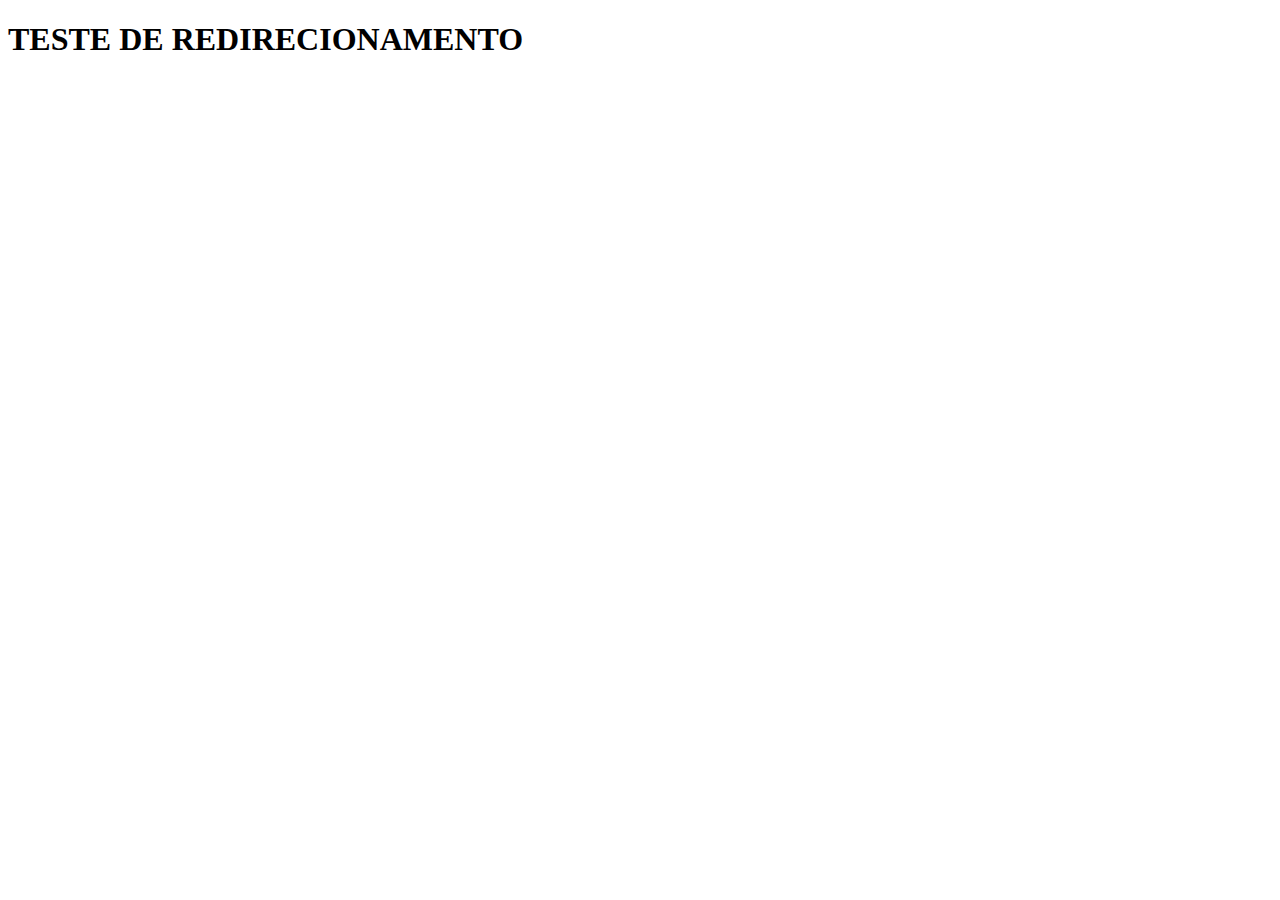
<file: index.html>
<!DOCTYPE html>
<html lang="pt-br">
<head>
    <meta charset="UTF-8">
    <meta http-equiv="X-UA-Compatible" content="IE=edge">
    <meta name="viewport" content="width=device-width, initial-scale=1.0">
    <title>Página para teste</title>
</head>
<body>
    <H1>TESTE DE REDIRECIONAMENTO</H1>
</body>
</html>
</file>
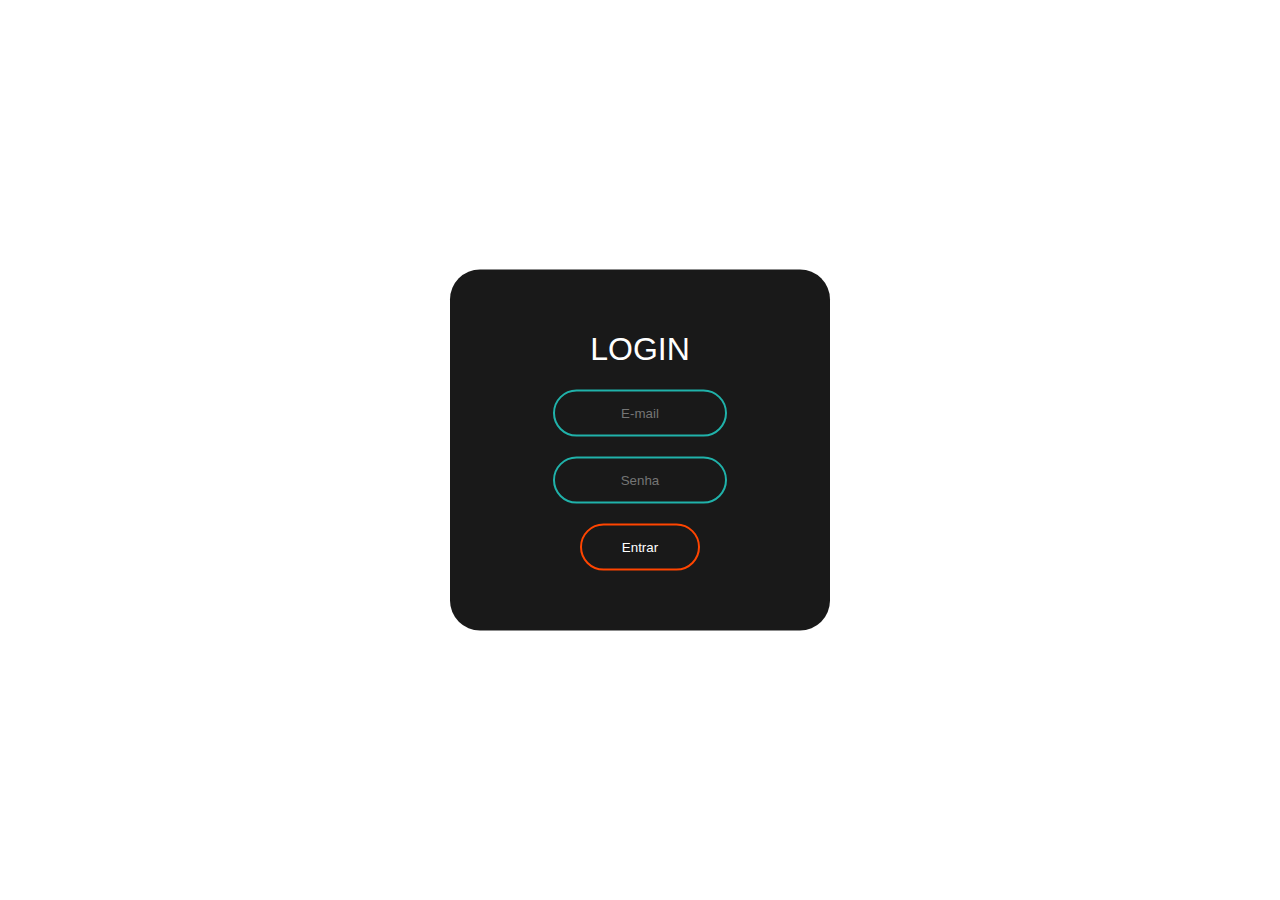
<file: login.html>
<!DOCTYPE html>
<html lang="pt-br">
<head>
    <meta charset="UTF-8">
    <meta http-equiv="X-UA-Compatible" content="IE=edge">
    <meta name="viewport" content="width=device-width, initial-scale=1.0">
    <title>Login - teste</title>
    <link rel="stylesheet" href="projeto-login/style.css">
</head>
<body>
    <form class="box" action="sobre.html" method="post">
    <h1>Login</h1>
    <input type="text" name="" placeholder="E-mail">
    <input type="password" name="" placeholder="Senha">
    <input type="submit" value="Entrar"><a href="sobre.html"></a>
    </form>
</body>
</html>
</file>
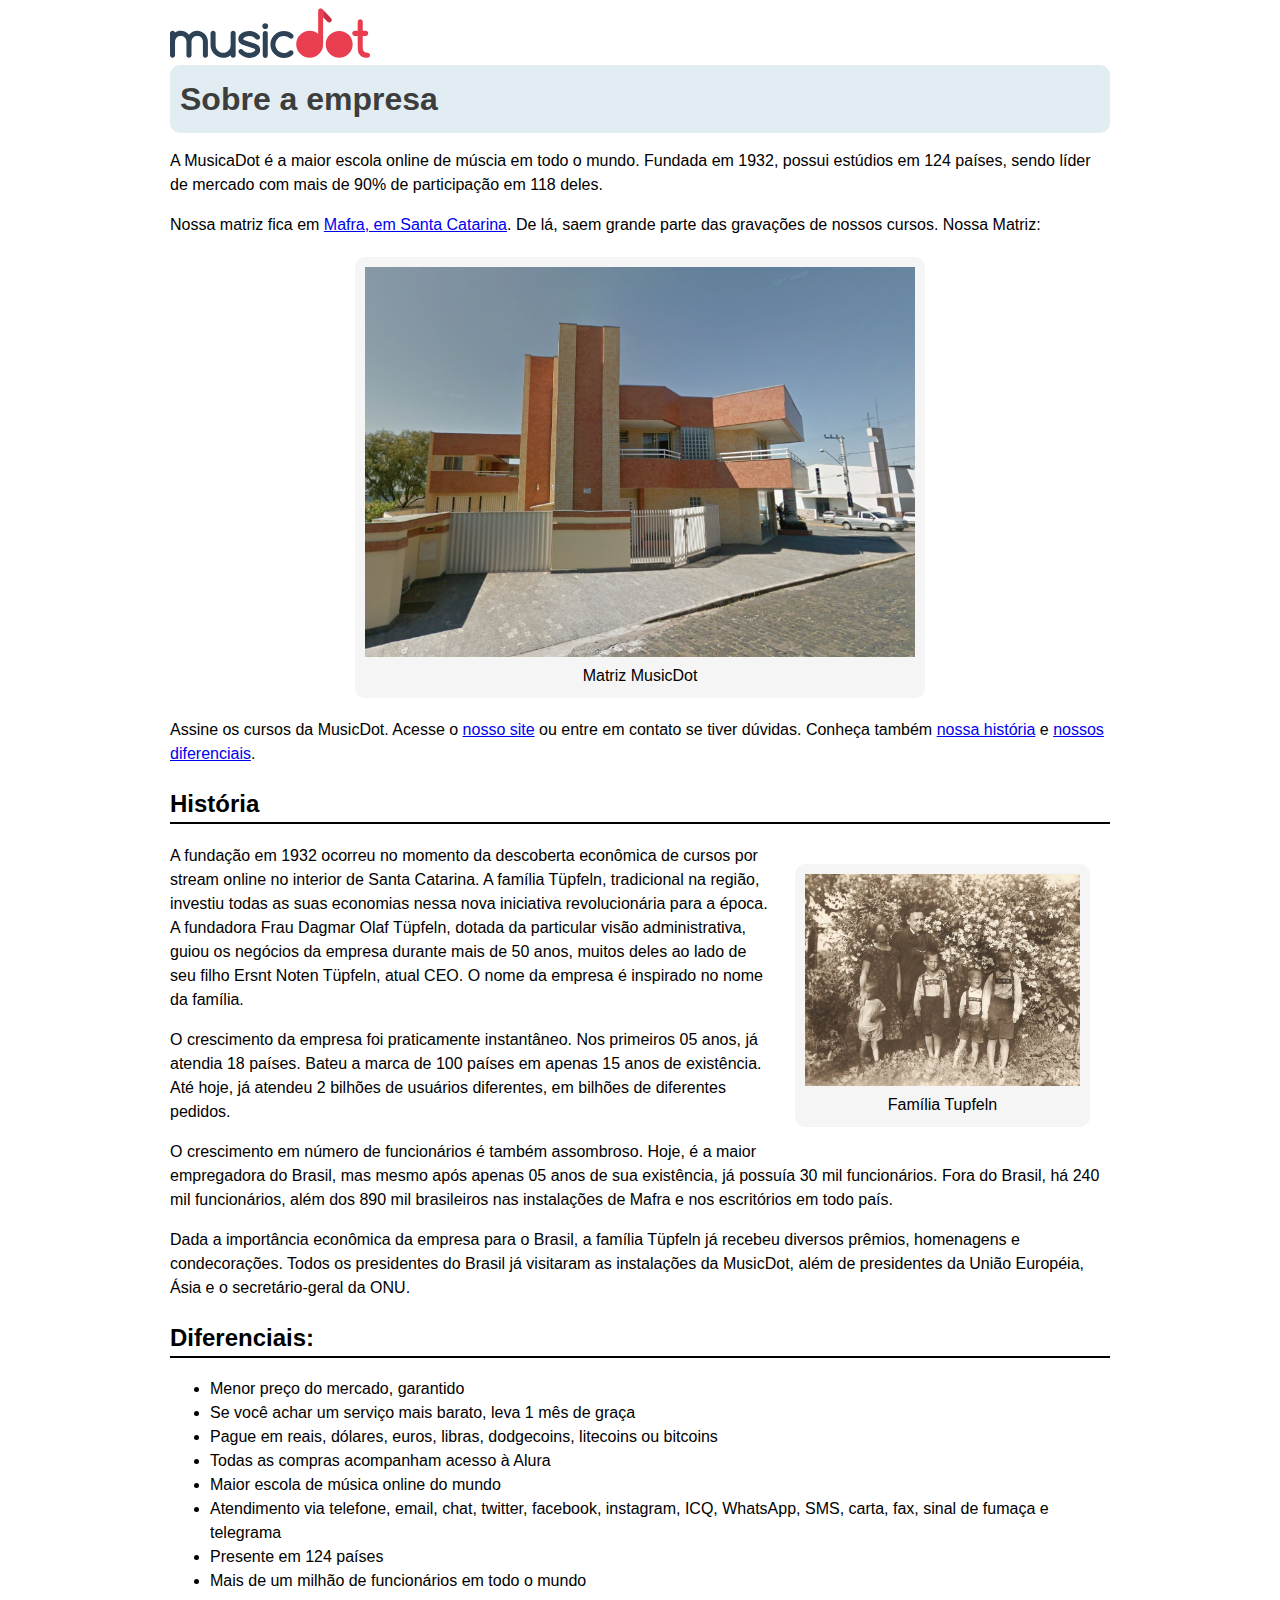
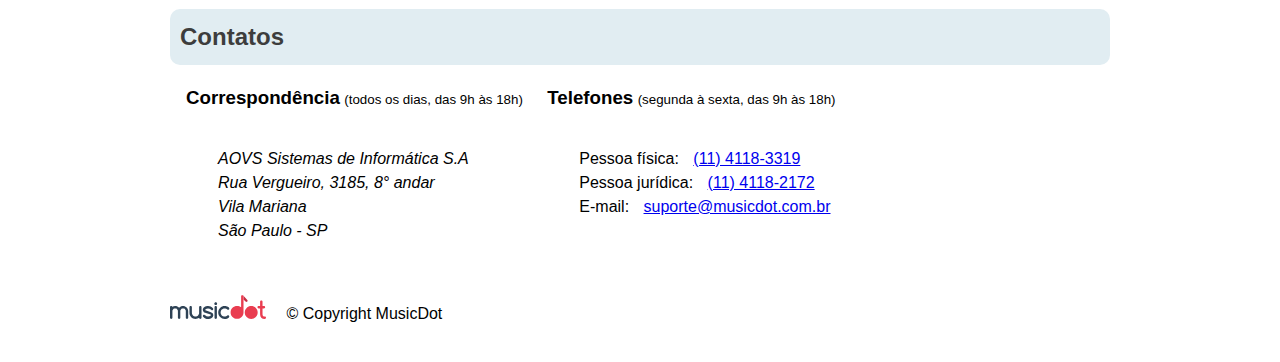
<file: sobre.html>
<!DOCTYPE html>
<html lang="pt-BR">
<head>
    <meta charset="UTF-8">
    <meta http-equiv="X-UA-Compatible" content="IE=edge">
    <meta name="viewport" content="width=device-width, initial-scale=1.0">
    <title>MusicDot | Sobre a empresa</title>
    <link rel="icon" href="img/favicon.ico" type="image/x-icon">
    <link rel="stylesheet" href="style.css">
</head>
    <body>
        <img src="img/logo.svg" alt="MusicDot">

        <h1 class="titulo">Sobre a empresa</h1>

        <p>
            A MusicaDot é a maior escola online de múscia em todo o mundo. Fundada em 1932, possui estúdios em 124 países, sendo líder de mercado com mais de 90% de participação em 118 deles.
        </p>

        <p>
            Nossa matriz fica em <a href="http://maps.google.com.br/?q=190,GabrielDequech,Mafra,SC" target="_blank">Mafra, em Santa Catarina</a>. De lá, saem grande parte das gravações de nossos cursos. Nossa Matriz:
        </p>

        <figure  class="matriz-musicdot">
            <img src="img/matriz-musicdot.png" alt="Matriz da musicdot">
            <figcaption>Matriz MusicDot</figcaption>
        </figure>

        <p>
            Assine os cursos da MusicDot. Acesse o <a href="index.html">nosso site</a> ou entre em contato se tiver dúvidas. Conheça também <a href="#historia">nossa história</a> e <a href="#diferenciais">nossos diferenciais</a>.
        </p>

        <h2 id="historia" class="subtitulo">História</h2>

        <figure class="familia-tupfeln">
            <img src="img/familia-tupfeln.jpg" alt="Foto da familia Tüpfeln">
            <figcaption>Família Tupfeln</figcaption>
        </figure>

        <p>
            A fundação em 1932 ocorreu no momento da descoberta econômica de cursos por stream online no interior de Santa Catarina. A família Tüpfeln, tradicional na região, investiu todas as suas economias nessa nova iniciativa revolucionária para a época. A fundadora Frau Dagmar Olaf Tüpfeln, dotada da particular visão administrativa, guiou os negócios da empresa durante mais de 50 anos, muitos deles ao lado de seu filho Ersnt Noten Tüpfeln, atual CEO. O nome da empresa é inspirado no nome da família.
        </p>

        <p>
            O crescimento da empresa foi praticamente instantâneo. Nos primeiros 05 anos, já atendia 18 países. Bateu a marca de 100 países em apenas 15 anos de existência. Até hoje, já atendeu 2 bilhões de usuários diferentes, em bilhões de diferentes pedidos.
        </p>

        <p>
            O crescimento em número de funcionários é também assombroso. Hoje, é a maior empregadora do Brasil, mas mesmo após apenas 05 anos de sua existência, já possuía 30 mil funcionários. Fora do Brasil, há 240 mil funcionários, além dos 890 mil brasileiros nas instalações de Mafra e nos escritórios em todo país.
        </p>

        <p>
            Dada a importância econômica da empresa para o Brasil, a família Tüpfeln já recebeu diversos prêmios, homenagens e condecorações. Todos os presidentes do Brasil já visitaram as instalações da MusicDot, além de presidentes da União Européia, Ásia e o secretário-geral da ONU.
        </p>
        <h2 id="diferenciais" class="subtitulo">Diferenciais:</h2>
            <ul>
                <li>Menor preço do mercado, garantido</li>
                <li>Se você achar um serviço mais barato, leva 1 mês de graça</li>
                <li>Pague em reais, dólares, euros, libras, dodgecoins, litecoins ou bitcoins</li>
                <li>Todas as compras acompanham acesso à Alura</li>
                <li>Maior escola de música online do mundo</li>
                <li>Atendimento via telefone, email, chat, twitter, facebook, instagram, ICQ, WhatsApp, SMS, carta, fax, sinal de fumaça e telegrama</li>
                <li>Presente em 124 países</li>
                <li>Mais de um milhão de funcionários em todo o mundo</li>
            </ul>
        <h2 class="titulo">Contatos</h2>
        <div class="contato_secao">
        <h3 class="contato_subtitulo">Correspondência</h3>            
        <small>(todos os dias, das 9h às 18h)</small>
            <address class="contato_info">
                AOVS Sistemas de Informática S.A <br>
                Rua Vergueiro, 3185, 8° andar <br>
                Vila Mariana <br>
                São Paulo - SP <br>
            </address>
        </div>
        <div class=" contato_secao contato_secao--telefone">    
        <h3 class="contato_subtitulo">Telefones</h3>
        <small>(segunda à sexta, das 9h às 18h)</small>
        
        <dl class="contato_info">
            <div>
            <dt class="tel_line">Pessoa física:</dt>
            <dd class="tel_linha"><a href="tel://114118-3319">(11) 4118-3319</a></dd>
            </div>
            <div>
            <dt class="tel_line">Pessoa jurídica:</dt>
            <dd class="tel_linha"><a href="tel://114118-2172">(11) 4118-2172</a></dd>
            </div>
            <div>
            <dt class="tel_line">E-mail:</dt>
            <dd class="tel_linha"><a href="mailto:suporte@musicdot.com.br">suporte@musicdot.com.br</a></dd>
            </div>
        </dl>
        </div>
    <footer class="rodape">
        <img src="img/logo.svg" alt="Logomarca" class="rodape_logo">
        <p class="rodape_logo_copy">&copy; Copyright MusicDot</p>
    </footer>
    </body>
</html>
</file>
<file: projeto-login/style.css>
body {
    margin: 0;
    padding: 0;
    font-family: sans-serif;
    background-image: url(https://images.pexels.com/photos/3653963/pexels-photo-3653963.jpeg?auto=compress&cs=tinysrgb&dpr=2&h=650&w=940);
    background-size: cover;
    background-origin:unset;
}
.box {
    width: 300px;
    padding: 40px;
    position: absolute;
    top: 50%;
    left: 50%;
    transform: translate(-50%,-50%);
    background: #191919;
    text-align: center;
    border-radius: 30px;
}

.box h1 {
    color: white;
    font-weight: 500;
    text-transform: uppercase;
}

.box input[type = "text"],.box input[type = "password"]{
    border: 0;
    background: none;
    display: block;
    margin: 20px auto;
    text-align: center;
    border: 2px solid lightseagreen;
    padding: 14px 10px;
    width: 150px;
    outline: none;
    color: white;
    border-radius: 24px;
    transition: 0.25s;

}

.box input[type = "text"]:focus,.box input[type = "password"]:focus {

    width: 250px;
    border-color: orangered;


}

.box input[type = "submit"] {
    border: 0;
    background: none;
    display: block;
    margin: 20px auto;
    text-align: center;
    border: 2px solid orangered;
    padding: 14px 40px;
    outline: none;
    color: white;
    border-radius: 24px;
    transition: 0.25s;
    cursor: pointer;

}

.box input[type = "submit"]:hover {
    background: orangered;
    color: black;
}
</file>
<file: style.css>
body {

    font-family: 'Lucida Sans', 'Lucida Sans Regular', 'Lucida Grande', 'Lucida Sans Unicode', Geneva, Verdana, sans-serif;
    width: 940px;
    margin-left: auto;
    margin-right: auto;
    font-size: 16px;
    line-height: 1.5;

}

.titulo {
    color: #3D3D3D;
    background-color: #E1EDF2;
    text-align: left;
    margin: auto;
    border-radius: 10px;
    padding: 10px;

}

.subtitulo {
    border-bottom: 2px solid black;
}

figure {
    text-align: center;
    background-color: whitesmoke;
    color: rgb(0, 0, 0);
    border-radius: 10px;
    margin: 20px;
    padding: 10px;
    
}

.matriz-musicdot {
    width: 550px;
    margin-left: auto;
    margin-right: auto;
  
    
}

.familia-tupfeln {
    width: 275px;
    float: right;
    padding-top: 10px;
}

figure img {
    width: 100%;
}

.contato_subtitulo {
    display: inline-block;
}

.contato_secao {
    display: inline-block;
    vertical-align: top;
    margin-left: 16px;
}

.contato_secao--telefone {
    margin-left: 20px;
}

.contato_info {
    margin: 16px 0 24px;
    padding-left: 32px;
}

.tel_line, .tel_linha {
    display: inline;
}

.tel_linha {
    margin: 10px;
}

.rodape {
    padding: 1.75em 0;
    font: 1.1rem;
}

.rodape_logo {
   width: 6em; 
}

.rodape_logo_copy {
    display: inline;
    margin-left: 1em;
}
</file>
